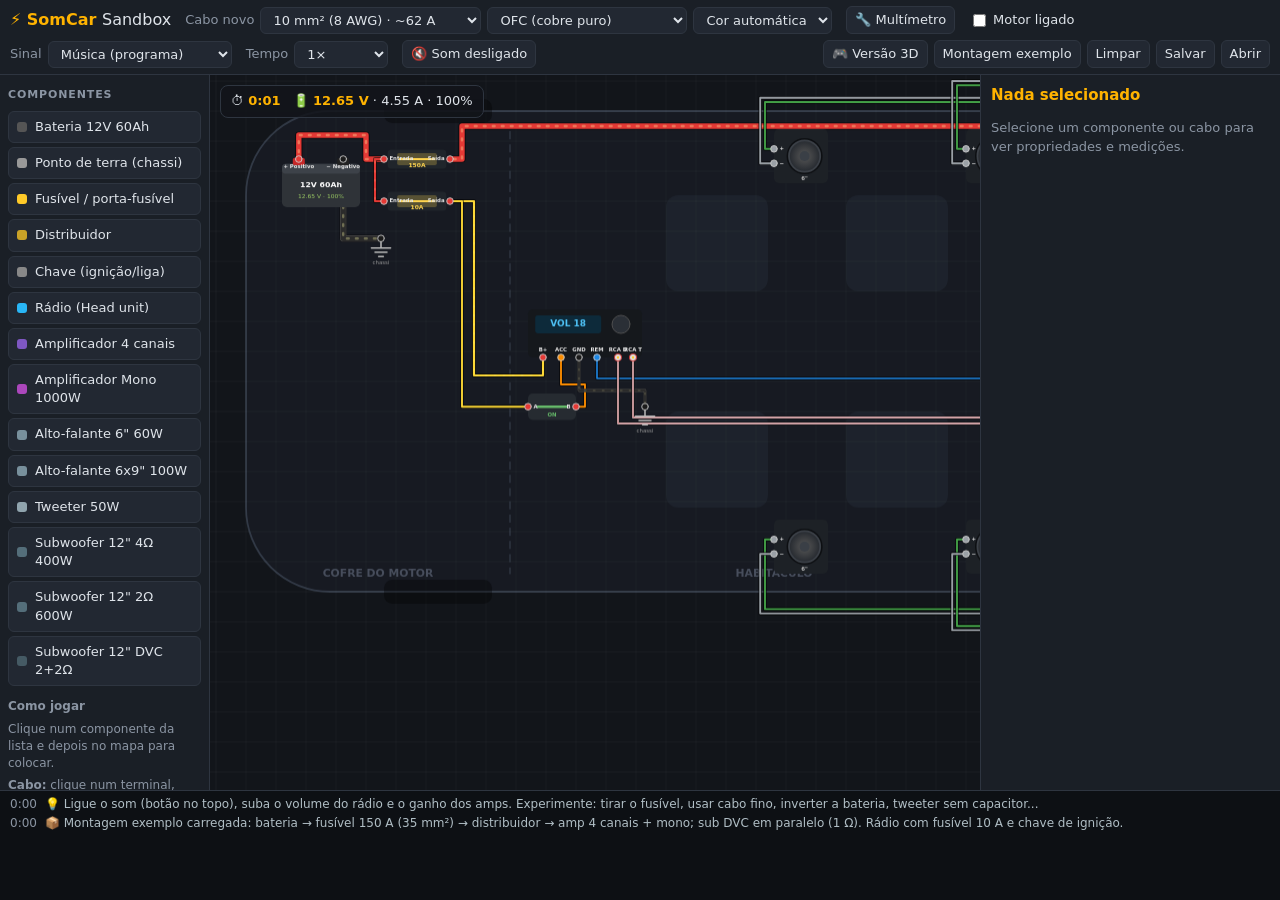
<file: index.html>
<!doctype html>
<html lang="pt-BR">
<head>
<meta charset="utf-8">
<meta name="viewport" content="width=device-width,initial-scale=1,maximum-scale=1,user-scalable=no">
<title>SomCar Sandbox – Simulador de Elétrica Automotiva</title>
<link rel="stylesheet" href="style.css">
</head>
<body class="nosel">
<header id="top">
  <div class="brand">⚡ SomCar <span>Sandbox</span></div>
  <div class="grp"><label>Cabo novo</label>
    <select id="wGauge" title="Bitola do próximo cabo"></select>
    <select id="wMat" title="Material"><option value="cu">OFC (cobre puro)</option><option value="cca">CCA (alumínio cobreado)</option></select>
    <select id="wColor" title="Cor">
      <option value="auto">Cor automática</option><option value="#e53935">Vermelho</option><option value="#2b2b2b">Preto</option>
      <option value="#1e88e5">Azul</option><option value="#fdd835">Amarelo</option><option value="#fb8c00">Laranja</option>
      <option value="#9aa0a6">Cinza</option><option value="#43a047">Verde</option><option value="#8e24aa">Roxo</option>
    </select>
  </div>
  <div class="grp"><button id="btnMeter" title="Multímetro (M)">🔧 Multímetro</button></div>
  <div class="grp"><label class="chk"><input type="checkbox" id="motor"> Motor ligado</label></div>
  <div class="grp"><label>Sinal</label><select id="signal"></select></div>
  <div class="grp"><label>Tempo</label>
    <select id="speed"><option value="0">⏸ Pausa</option><option value="1" selected>1×</option><option value="5">5×</option><option value="20">20×</option></select>
  </div>
  <div class="grp"><button id="btnSound">🔇 Som desligado</button></div>
  <div class="grp right">
    <a href="jogo3d.html"><button>🎮 Versão 3D</button></a>
    <button id="btnExample">Montagem exemplo</button>
    <button id="btnClear">Limpar</button>
    <button id="btnExport">Salvar</button>
    <button id="btnImport">Abrir</button>
    <input type="file" id="file" accept=".json" hidden>
  </div>
</header>
<div id="main">
  <aside id="palette">
    <h4>Componentes</h4>
    <div id="palList"></div>
    <div class="help">
      <b>Como jogar</b>
      <p>Clique num componente da lista e depois no mapa para colocar.</p>
      <p><b>Cabo:</b> clique num terminal, clique no vazio para fazer curvas e clique no terminal de destino. <kbd>Esc</kbd> ou botão direito cancela.</p>
      <p>Arraste peças para mover. Arraste o fundo para navegar, rodinha = zoom.</p>
      <p><kbd>Del</kbd> apaga o selecionado. Duplo clique liga/desliga chave e rádio.</p>
      <p><b>Multímetro:</b> clique na ponta vermelha e depois na preta.</p>
    </div>
  </aside>
  <div id="stage">
    <canvas id="cv"></canvas>
    <div id="hud"></div>
    <div id="meter" hidden></div>
    <div id="tip" hidden></div>
    <div id="toast" hidden></div>
    <button id="cancelBtn" hidden>↶ Desfazer / cancelar</button>
  </div>
  <aside id="panel">
    <div id="pTitle">Nada selecionado</div>
    <div id="pBody"><p class="muted">Selecione um componente ou cabo para ver propriedades e medições.</p></div>
    <div id="pLive"></div>
  </aside>
</div>
<div id="log"></div>
<script src="sim.js"></script>
<script src="audio.js"></script>
<script src="app.js"></script>
</body>
</html>
</file>
<file: style.css>
* { box-sizing: border-box; }
:root {
  --bg: #12151a; --panel: #1a1f26; --panel2: #222832; --line: #2e3540; --text: #dfe4ea; --muted: #8b95a3;
  --accent: #ffb300; --good: #4caf50; --warn: #ffb300; --bad: #ef5350;
}
html, body { margin: 0; height: 100%; background: var(--bg); color: var(--text); font: 13px/1.4 system-ui, 'Segoe UI', Roboto, sans-serif; overflow: hidden; }
body { display: flex; flex-direction: column; }
button, select, input { font: inherit; color: var(--text); background: var(--panel2); border: 1px solid var(--line); border-radius: 6px; padding: 4px 8px; }
button { cursor: pointer; }
button:hover { border-color: var(--accent); }
button.on { background: #3a2f10; border-color: var(--accent); color: var(--accent); }
#top { display: flex; flex-wrap: wrap; gap: 6px 14px; align-items: center; padding: 6px 10px; background: var(--panel); border-bottom: 1px solid var(--line); }
.brand { font-weight: 800; font-size: 16px; color: var(--accent); }
.brand span { color: var(--text); font-weight: 400; }
.grp { display: flex; gap: 6px; align-items: center; }
.grp label { color: var(--muted); }
.grp .chk { color: var(--text); display: flex; gap: 4px; align-items: center; }
.grp.right { margin-left: auto; }
#main { flex: 1; display: flex; min-height: 0; }
#palette { width: 210px; background: var(--panel); border-right: 1px solid var(--line); padding: 8px; overflow-y: auto; }
#palette h4 { margin: 4px 0 8px; color: var(--muted); text-transform: uppercase; font-size: 11px; letter-spacing: .08em; }
.pal { display: flex; align-items: center; gap: 8px; width: 100%; text-align: left; margin-bottom: 4px; padding: 6px 8px; }
.pal i { width: 10px; height: 10px; border-radius: 3px; flex: none; }
.pal.on { background: #3a2f10; border-color: var(--accent); }
.help { margin-top: 12px; color: var(--muted); font-size: 12px; }
.help p { margin: 6px 0; }
kbd { background: var(--panel2); border: 1px solid var(--line); border-radius: 3px; padding: 0 4px; font-size: 11px; }
#stage { flex: 1; position: relative; min-width: 0; }
#cv { position: absolute; inset: 0; width: 100%; height: 100%; display: block; cursor: crosshair; touch-action: none; }
#hud { position: absolute; left: 10px; top: 10px; background: rgba(18,21,26,.85); border: 1px solid var(--line); border-radius: 8px; padding: 6px 10px; pointer-events: none; font-variant-numeric: tabular-nums; }
#hud b { color: var(--accent); }
#meter { position: absolute; right: 10px; top: 10px; width: 230px; background: #f2c200; color: #111; border-radius: 12px; padding: 10px; box-shadow: 0 6px 20px rgba(0,0,0,.5); font-variant-numeric: tabular-nums; }
#meter .lcd { background: #9fb28a; border-radius: 6px; padding: 6px 8px; font: 700 26px/1.1 'Consolas', monospace; text-align: right; margin: 6px 0; color: #1d2a12; }
#meter .lcd small { font-size: 13px; }
#meter .row { font-size: 12px; }
#meter .red { color: #b71c1c; font-weight: 700; } #meter .blk { font-weight: 700; }
#tip { position: absolute; pointer-events: none; background: rgba(10,12,16,.95); border: 1px solid var(--line); border-radius: 6px; padding: 6px 8px; font-size: 12px; max-width: 320px; font-variant-numeric: tabular-nums; white-space: nowrap; }
#toast { position: absolute; left: 50%; bottom: 14px; transform: translateX(-50%); background: #3a1e1e; border: 1px solid var(--bad); padding: 6px 12px; border-radius: 6px; }
#panel { width: 300px; background: var(--panel); border-left: 1px solid var(--line); padding: 10px; overflow-y: auto; }
#pTitle { font-weight: 700; font-size: 15px; margin-bottom: 8px; color: var(--accent); }
#pBody .f { margin: 8px 0; }
#pBody .f > label { display: block; color: var(--muted); margin-bottom: 3px; }
#pBody select, #pBody input[type=number] { width: 100%; }
#pBody input[type=range] { width: 100%; }
#pBody .btns { display: flex; flex-wrap: wrap; gap: 6px; margin: 10px 0; }
.muted { color: var(--muted); }
.note { background: var(--panel2); border-left: 3px solid var(--accent); padding: 6px 8px; border-radius: 4px; color: var(--muted); font-size: 12px; margin: 8px 0; }
#pLive table { width: 100%; border-collapse: collapse; font-variant-numeric: tabular-nums; }
#pLive td { padding: 3px 2px; border-bottom: 1px solid var(--line); }
#pLive td:last-child { text-align: right; }
#pLive .h td { color: var(--accent); font-weight: 700; padding-top: 10px; }
.good { color: var(--good); } .warn { color: var(--warn); } .bad { color: var(--bad); }
#log { height: 110px; background: #0d1014; border-top: 1px solid var(--line); overflow-y: auto; padding: 4px 10px; font-size: 12px; font-variant-numeric: tabular-nums; }
#log div { padding: 1px 0; }
#log .t { color: var(--muted); margin-right: 8px; }
#log .warn { color: #ffcc80; } #log .bad { color: #ff8a80; } #log .info { color: #b0bec5; }

#cancelBtn { position: absolute; right: 10px; bottom: 10px; padding: 10px 14px; background: #3a2f10; border-color: var(--accent); color: var(--accent); font-weight: 700; }
.mob { display: none; }
@media (max-width: 820px) {
  html, body { font-size: 12px; }
  #top { gap: 6px; padding: 4px 6px; flex-wrap: nowrap; overflow-x: auto; }
  #top > * { flex: none; }
  #top .brand { font-size: 14px; }
  #top label { display: none; }
  #top .grp .chk { display: flex; }
  #top select, #top button { padding: 5px 6px; font-size: 12px; max-width: 60vw; }
  .grp.right { margin-left: 0; }
  #main { flex-direction: column; }
  #palette { width: 100%; border-right: 0; border-bottom: 1px solid var(--line); padding: 4px 6px; display: flex; gap: 6px; align-items: center; overflow-x: auto; overflow-y: hidden; flex: none; }
  #palette h4 { margin: 0; white-space: nowrap; display: none; }
  #palList { display: flex; gap: 4px; }
  .pal { width: auto; white-space: nowrap; margin: 0; padding: 8px 10px; }
  .help { display: none; }
  #stage { flex: 1; min-height: 0; }
  #panel { position: fixed; left: 0; right: 0; bottom: 0; width: auto; max-height: 42vh; border-left: 0; border-top: 2px solid var(--accent); z-index: 5; border-radius: 12px 12px 0 0; box-shadow: 0 -6px 20px rgba(0,0,0,.6); }
  body.nosel #panel { display: none; }
  #log { height: 64px; }
  #meter { width: 180px; padding: 6px; } #meter .lcd { font-size: 20px; }
  #hud { font-size: 11px; max-width: 60vw; }
  #cancelBtn { bottom: auto; top: 10px; right: auto; left: 50%; transform: translateX(-50%); }
}
</file>
